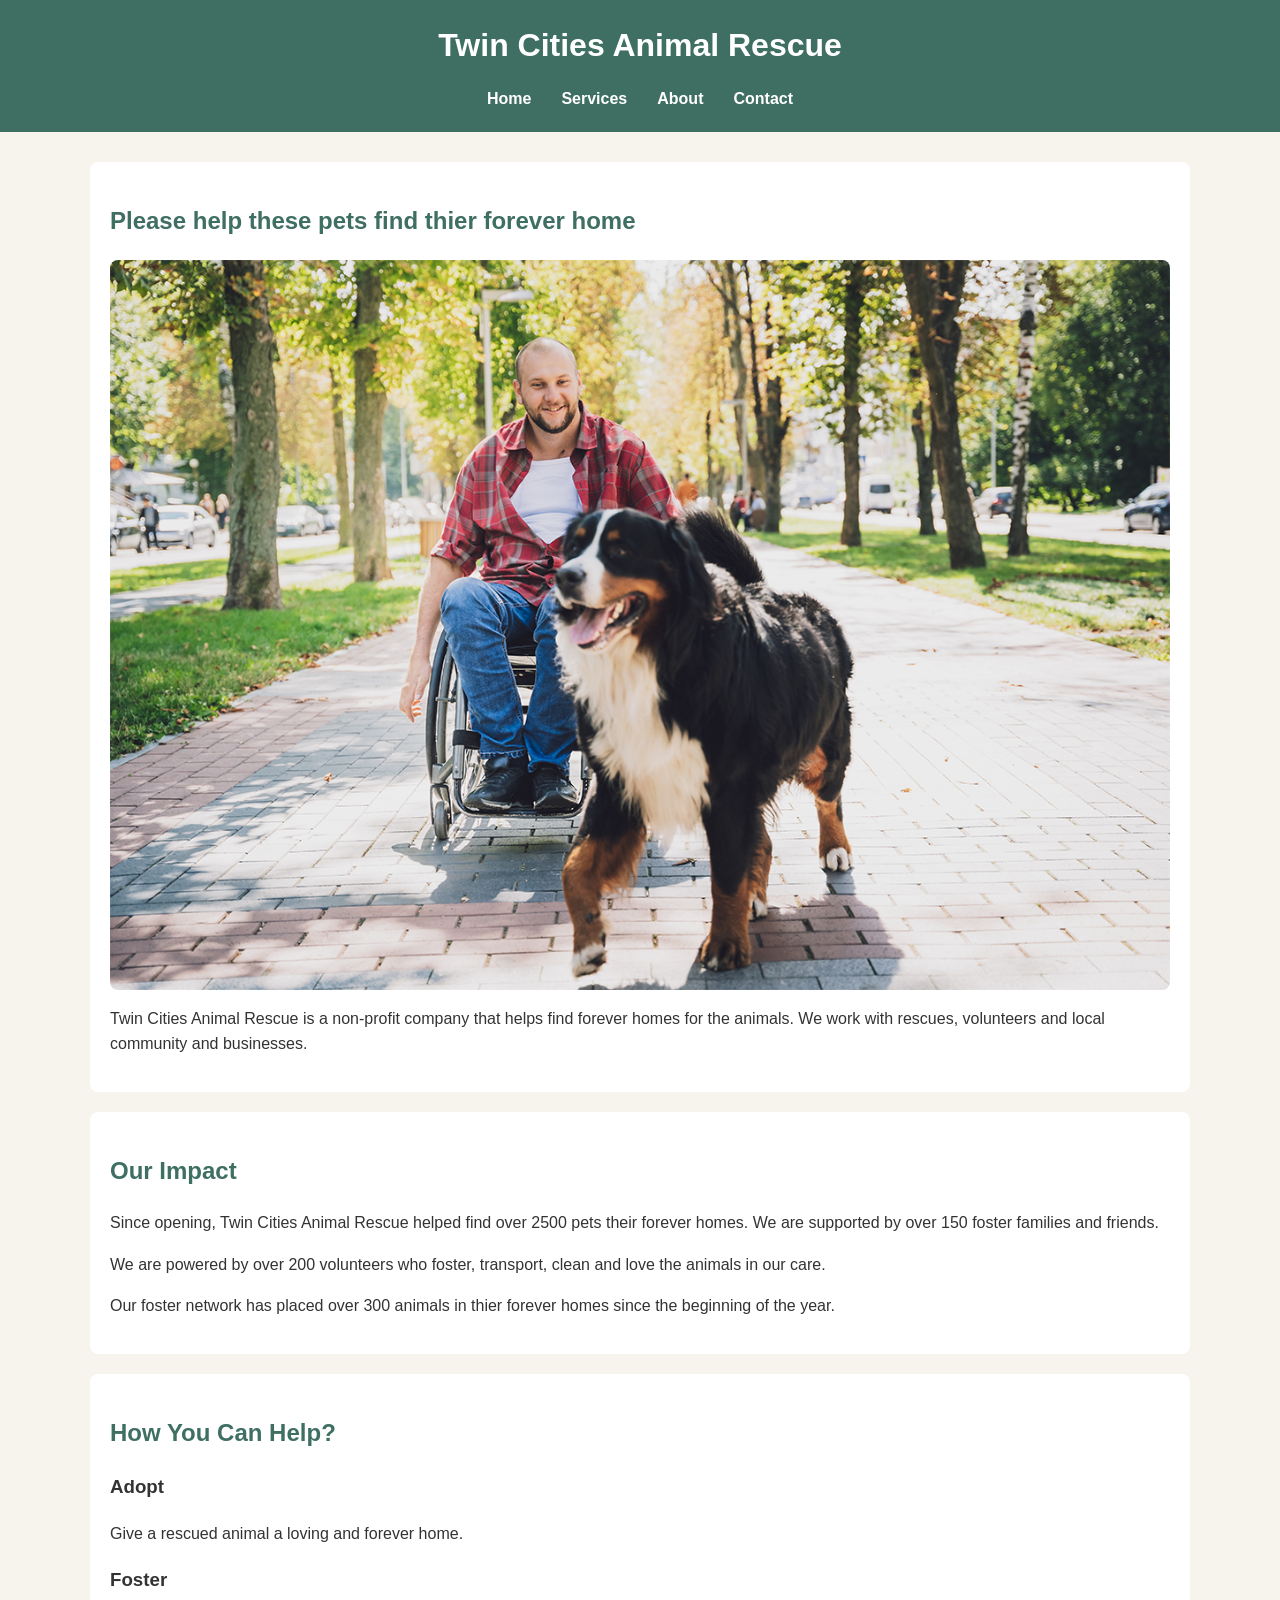
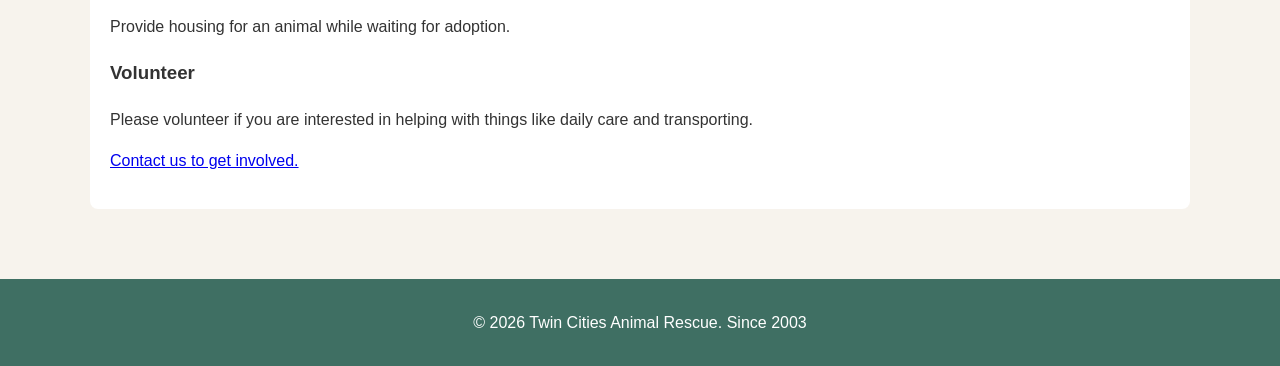
<file: index.html>
<!DOCTYPE html>
<html lang="en">
<head>
    <meta charset="UTF-8">
    <meta name="viewport" content="width=device-width, initial-scale=1.0">
    <title>Twin Cities Animal Rescue | Home</title>
    <link rel="stylesheet" href="styles.css">
</head>

<body>

<header>
    <h1>Twin Cities Animal Rescue</h1>

    <nav>
        <ul>
            <li><a href="index.html">Home</a></li>
            <li><a href="services.html">Services</a></li>
            <li><a href="about.html">About</a></li>
            <li><a href="contact.html">Contact</a></li>
        </ul>
    </nav>
</header>

<main>

    <section>
        <h2>Please help these pets find thier forever home</h2>

        <picture>
            <source media="(min-width: 800px)"
                    srcset="rescue-feature-large.png">
            <img src="rescue-feature-small.png"
                 alt="Rescued animal receiving care from Twin Cities Animal Rescue">
        </picture>

        <p>
            Twin Cities Animal Rescue is a non-profit company
            that helps find forever homes for the animals. We
            work with rescues, volunteers and local community
            and businesses.
        </p>
    </section>

    <section>
        <h2>Our Impact</h2>

        <p>
            Since opening, Twin Cities Animal Rescue helped find
            over 2500 pets their forever homes.  We are supported
            by over 150 foster families and friends.
        </p>

        <p>
            We are powered by over 200 volunteers who foster, 
            transport, clean and love the animals in our care.
        </p>

        <p>
           Our foster network has placed over 300 animals in thier
           forever homes since the beginning of the year.
        </p>
    </section>

    <section>
        <h2>How You Can Help?</h2>

        <h3>Adopt</h3>
        <p>Give a rescued animal a loving and forever home.</p>

        <h3>Foster</h3>
        <p>Provide housing for an animal while waiting for adoption.</p>

        <h3>Volunteer</h3>
        <p>
           Please volunteer if you are interested in helping
           with things like daily care and transporting.
        </p>

        <p>
            <a href="contact.html">Contact us to get involved.</a>
        </p>
    </section>

</main>

<footer>
    <p>&copy; 2026 Twin Cities Animal Rescue. Since 2003</p>
</footer>

</body>
</html>
</file>
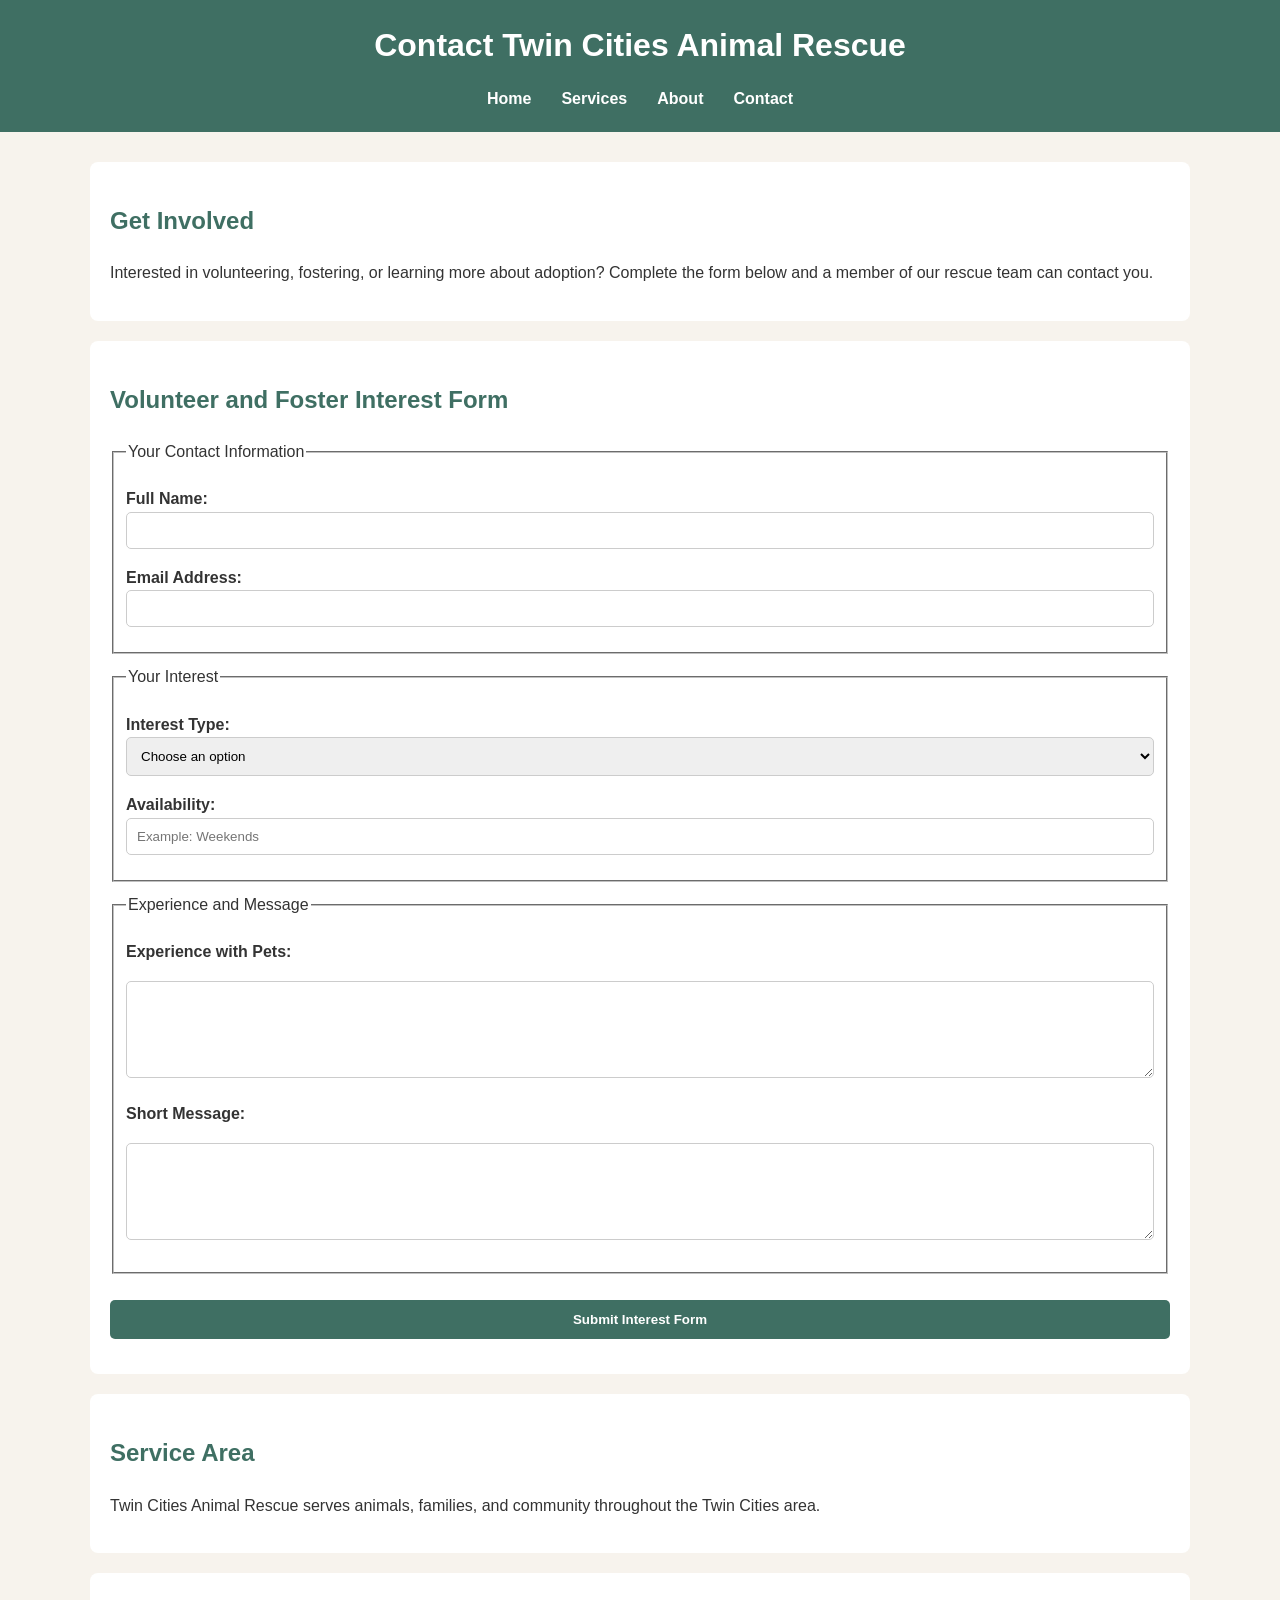
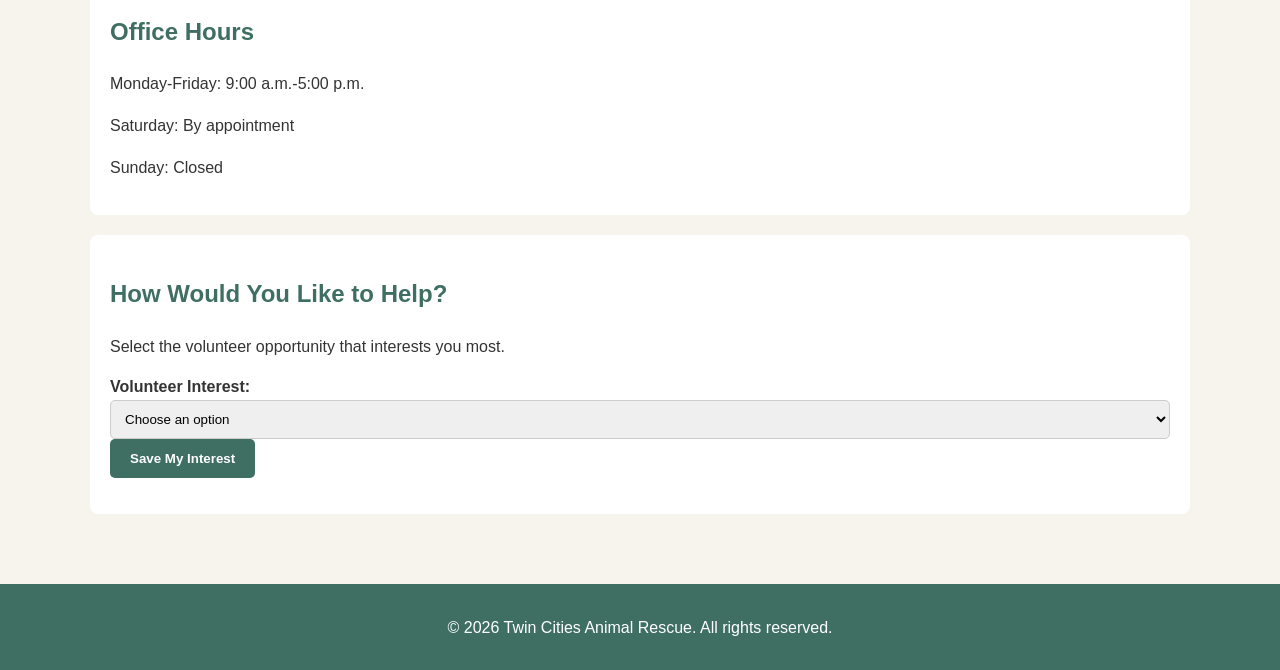
<file: contact.html>
<!DOCTYPE html>
<html lang="en">

<head>
    <meta charset="UTF-8">
    <meta name="viewport" content="width=device-width, initial-scale=1.0">
    <title>Twin Cities Animal Rescue | Contact</title>
    <link rel="stylesheet" href="styles.css">
</head>

<body>

<header>
    <h1>Contact Twin Cities Animal Rescue</h1>

    <nav>
        <ul>
            <li><a href="index.html">Home</a></li>
            <li><a href="services.html">Services</a></li>
            <li><a href="about.html">About</a></li>
            <li><a href="contact.html">Contact</a></li>
        </ul>
    </nav>
</header>

<main>

    <section>
        <h2>Get Involved</h2>

        <p>
            Interested in volunteering, fostering, or learning more about
            adoption? Complete the form below and a member of our rescue
            team can contact you.
        </p>
    </section>

    <section>
        <h2>Volunteer and Foster Interest Form</h2>

        <form action="#" method="post" id="interestForm" novalidate>

            <fieldset>
                <legend>Your Contact Information</legend>

                <p>
                    <label for="name">Full Name:</label>
                    <input type="text"
                           id="name"
                           name="name"
                           required>
                           <span id="nameError" class="error-message"></span>
                </p>

                <p>
                    <label for="email">Email Address:</label>
                    <input type="email"
                           id="email"
                           name="email"
                           required>
                           <span id="emailError" class="error-message"></span>
                </p>
            </fieldset>

            <fieldset>
                <legend>Your Interest</legend>

                <p>
                    <label for="interest">Interest Type:</label>

                    <select id="interest"
                            name="interest"
                            required>
                        <option value="">Choose an option</option>
                        <option value="volunteer">Volunteer</option>
                        <option value="foster">Foster</option>
                        <option value="adoption">Adoption Information</option>
                    </select>
                    <span id="interestError" class="error-message"></span>
                </p>

                <p>
                    <label for="availability">Availability:</label>
                    <input type="text"
                           id="availability"
                           name="availability"
                           placeholder="Example: Weekends"
                           required>
                           <span id="availabilityError" class="error-message"></span>
                </p>
            </fieldset>

            <fieldset>
                <legend>Experience and Message</legend>

                <p>
                    <label for="experience">
                        Experience with Pets:
                    </label>
                </p>

                <p>
                    <textarea id="experience"
                              name="experience"
                              rows="5"
                              cols="40"
                              required></textarea>
                              <span id="experienceError" class="error-message"></span>
                </p>

                <p>
                    <label for="message">
                        Short Message:
                    </label>
                </p>

                <p>
                    <textarea id="message"
                              name="message"
                              rows="5"
                              cols="40"
                              maxlength="500"
                              required></textarea>
                              <span id="messageError" class="error-message"></span>
                </p>
            </fieldset>

            <p>
                <input type="submit" value="Submit Interest Form">
            </p>

        </form>
    </section>

    <section>
        <h2>Service Area</h2>

        <p>
            Twin Cities Animal Rescue serves animals, families, and
            community throughout the Twin Cities area.
        </p>
    </section>

    <section>
        <h2>Office Hours</h2>

        <p>Monday-Friday: 9:00 a.m.-5:00 p.m.</p>
        <p>Saturday: By appointment</p>
        <p>Sunday: Closed</p>
    </section>

<section class="volunteer-interest">
    <h2>How Would You Like to Help?</h2>
    <p>Select the volunteer opportunity that interests you most.</p>

    <label for="volunteerSelect">Volunteer Interest:</label>
    <select id="volunteerSelect">
        <option value="">Choose an option</option>
        <option value="Fostering">Fostering</option>
        <option value="Adoption Events">Adoption Events</option>
        <option value="Pet Transport">Pet Transport</option>
        <option value="General Volunteering">General Volunteering</option>
    </select>

    <button type="button" id="saveInterest">Save My Interest</button>

    <p id="interestMessage"></p>
</section>
</main>

<footer>
    <p>&copy; 2026 Twin Cities Animal Rescue. All rights reserved.</p>
</footer>

<script src="script.js"></script>

</body>
</html>
</file>
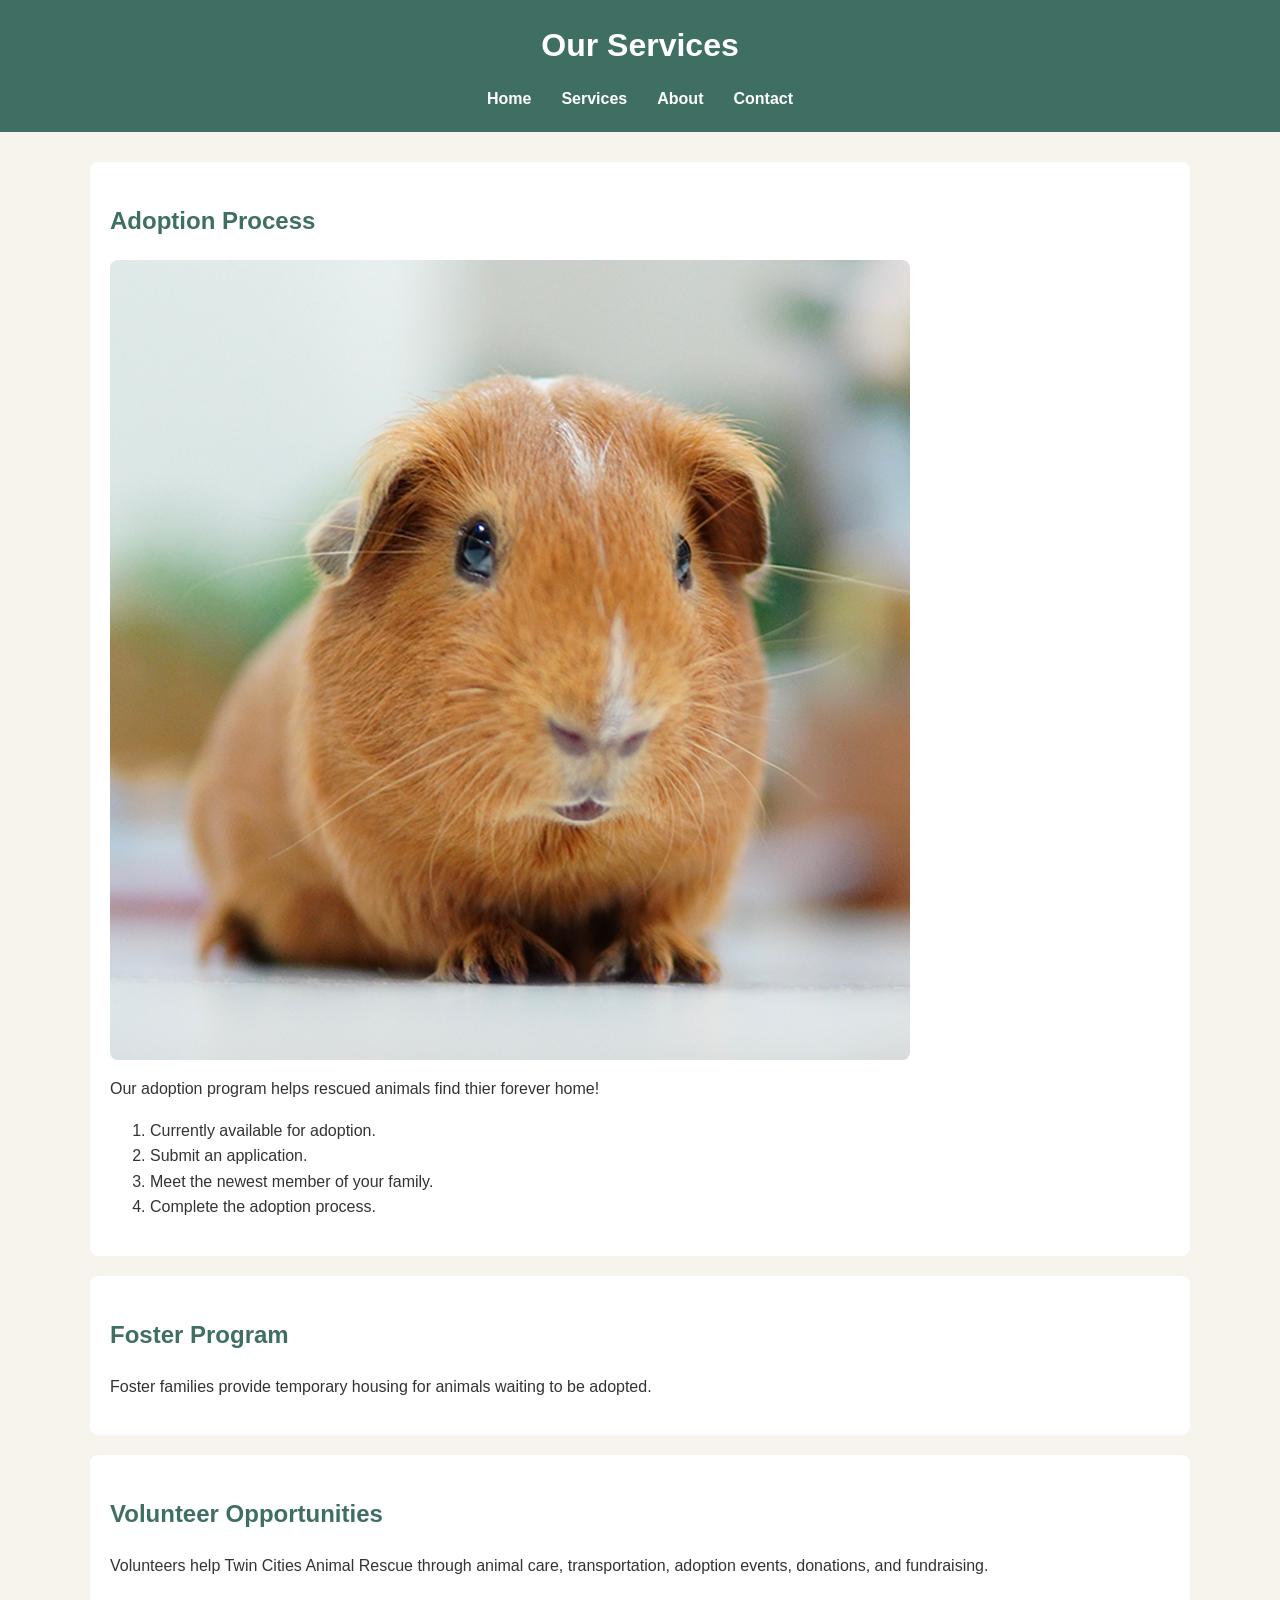
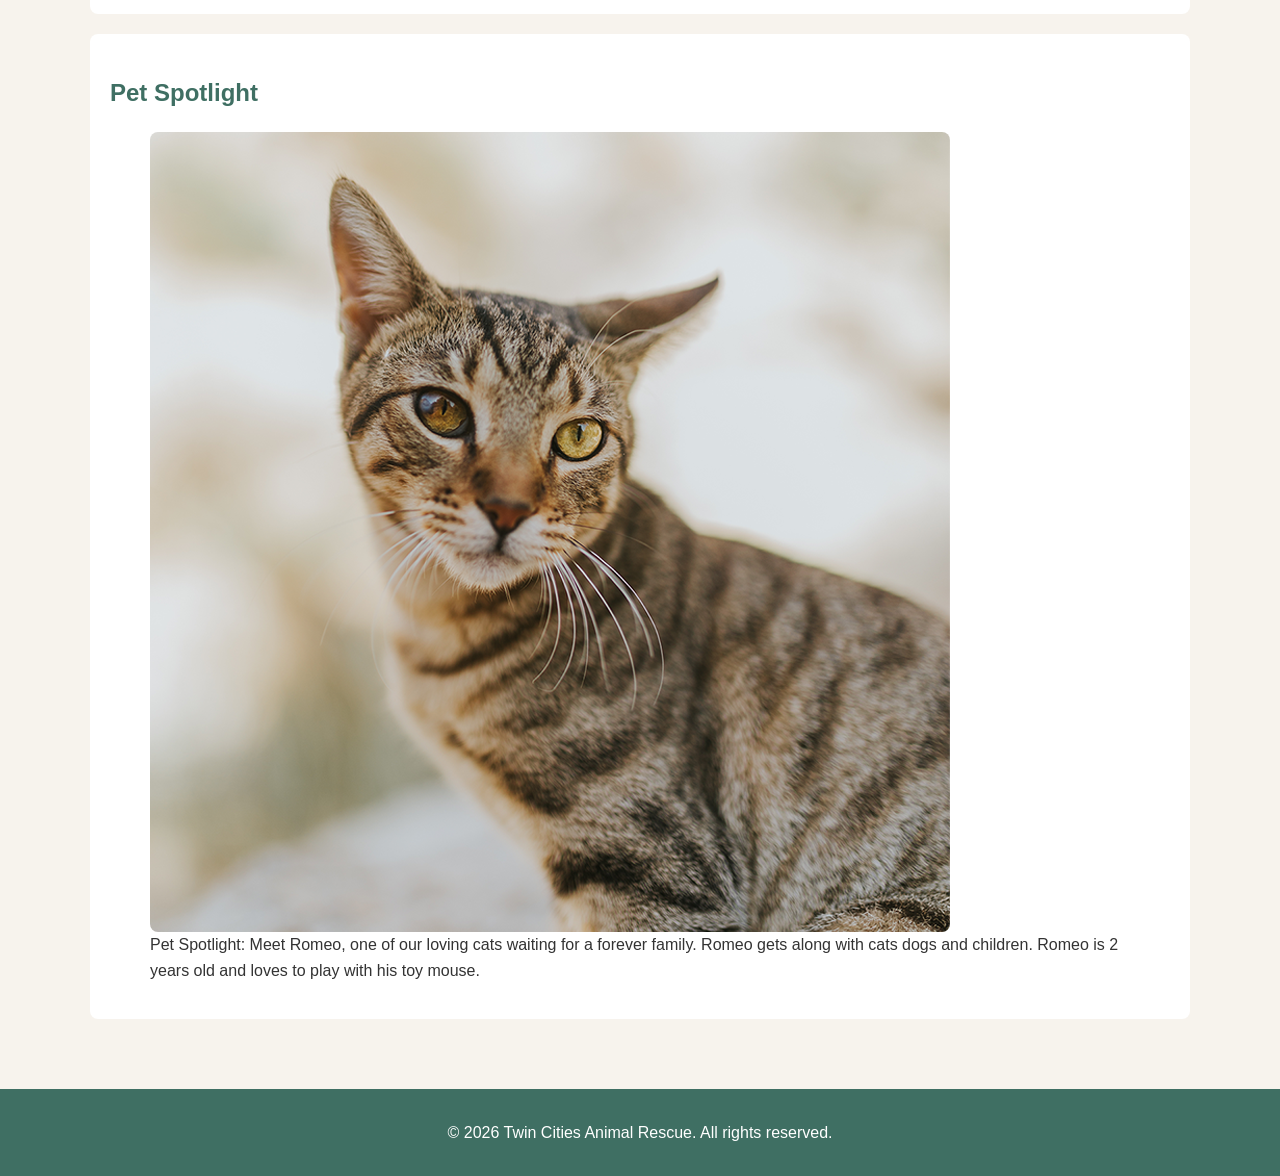
<file: services.html>
<!DOCTYPE html>
<html lang="en">

<head>
    <meta charset="UTF-8">
    <meta name="viewport" content="width=device-width, initial-scale=1.0">
    <title>Twin Cities Animal Rescue | Services</title>
    <link rel="stylesheet" href="styles.css">
</head>

<body>

<header>
    <h1>Our Services</h1>

    <nav>
        <ul>
            <li><a href="index.html">Home</a></li>
            <li><a href="services.html">Services</a></li>
            <li><a href="about.html">About</a></li>
            <li><a href="contact.html">Contact</a></li>
        </ul>
    </nav>
</header>

<main>

    <section>
        <h2>Adoption Process</h2>

        <img src="rescue-pet.png"
             alt="Rescued pet available for adoption through Twin Cities Animal Rescue">

        <p>
            Our adoption program helps rescued animals find thier
            forever home!
        </p>

        <ol>
            <li>Currently available for adoption.</li>
            <li>Submit an application.</li>
        
            <li>Meet the newest member of your family.</li>
            <li>Complete the adoption process.</li>
        </ol>
    </section>

    <section>
        <h2>Foster Program</h2>

        <p>
            Foster families provide temporary housing for animals
            waiting to be adopted.
        </p>
    </section>

    <section>
        <h2>Volunteer Opportunities</h2>

        <p>
            Volunteers help Twin Cities Animal Rescue through animal care,
            transportation, adoption events, donations, and fundraising.
        </p>
    </section>

    <section>
        <h2>Pet Spotlight</h2>

        <figure>
            <img src="rescue-pet-spotlight.png"
                 alt="Featured rescued pet looking for a loving permanent home">

            <figcaption>
                Pet Spotlight: Meet Romeo, one of our loving cats waiting for a
                forever family.  Romeo gets along with cats dogs and children.  
                Romeo is 2 years old and loves to play with his toy mouse.
            </figcaption>
        </figure>
    </section>

</main>

<footer>
    <p>&copy; 2026 Twin Cities Animal Rescue. All rights reserved.</p>
</footer>

</body>
</html>
</file>
<file: styles.css>
body {
    background-color: #f7f3ed;
}
body {
    margin: 0;
    padding: 0;
background-color: #f7f3ed;
color: #333333;
font-family: Arial, sans-serif;
line-height: 1.6;
}
header {
    background-color: #3f6f63;
    color: white;
    padding: 20px;
    text-align: center;
}

header h1 {
    margin: 0;
    font-size: 2rem;
}
nav ul {
    list-style: none;
    padding: 0;
    margin: 15px 0 0;
    display: flex;
    flex-direction: column;
    align-items: center;
    gap: 10px;
}

nav a {
    color: white;
    text-decoration: none;
    font-weight: bold;
}

nav a:hover {
    text-decoration: underline;
}
main {
    padding: 20px;
    max-width: 1100px;
    margin: 0 auto;
}

main h2 {
    color: #3f6f63;
    margin-top: 20px;
}

img {
    max-width: 100%;
    height: auto;
    display: block;
    border-radius: 8px;
}
section {
    background-color: white;
    padding: 20px;
    margin-bottom: 20px;
    border-radius: 8px;
}

h2 {
    color: #3f6f63;
}
p {
    margin-bottom: 15px;
}
form {
    display: flex;
    flex-direction: column;
    gap: 10px;
}

label {
    font-weight: bold;
    color: #333333;
}

input,
textarea,
select {
    width: 100%;
    padding: 10px;
    border: 1px solid #cccccc;
    border-radius: 5px;
    box-sizing: border-box;
    font-family: Arial, sans-serif;
}

button,
input[type="submit"] {
    background-color: #3f6f63;
    color: white;
    border: none;
    padding: 12px 20px;
    border-radius: 5px;
    font-weight: bold;
    cursor: pointer;
}

button:hover,
input[type="submit"]:hover {
    opacity: 0.85;
}
footer {
    background-color: #3f6f63;
    color: white;
    text-align: center;
    padding: 15px;
    margin-top: 20px;
}

@media (min-width: 768px) {
    nav ul {
        flex-direction: row;
        justify-content: center;
        gap: 30px;
    }

    main {
        padding: 30px;
    }
}
</file>
